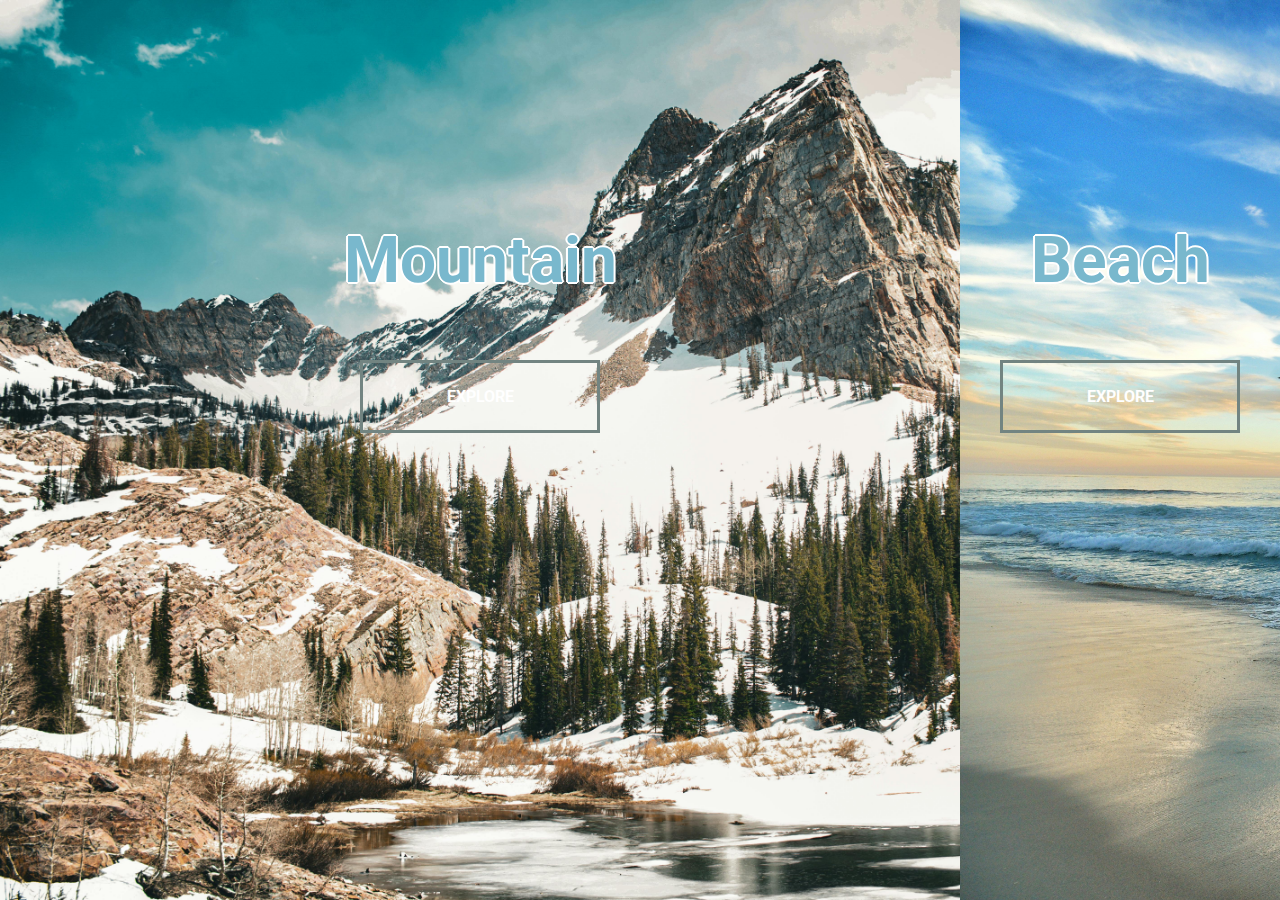
<file: index.html>
<!DOCTYPE html>
<html lang="en">
  <head>
    <meta charset="UTF-8" />
    <meta name="viewport" content="width=device-width, initial-scale=1.0" />
    <link rel="stylesheet" href="style.css" />
    <title>Split Landing Page</title>
  </head>
  <body>
    <div class="container">
      <div class="split left">
        <h1>Mountain</h1>
        <a href="mountain.html" class="btn">Explore</a>
      </div>
      <div class="split right">
        <h1>Beach</h1>
        <a href="beach.html" class="btn">Explore</a>
      </div>
    </div>

    <script src="script.js"></script>
  </body>
</html>
</file>
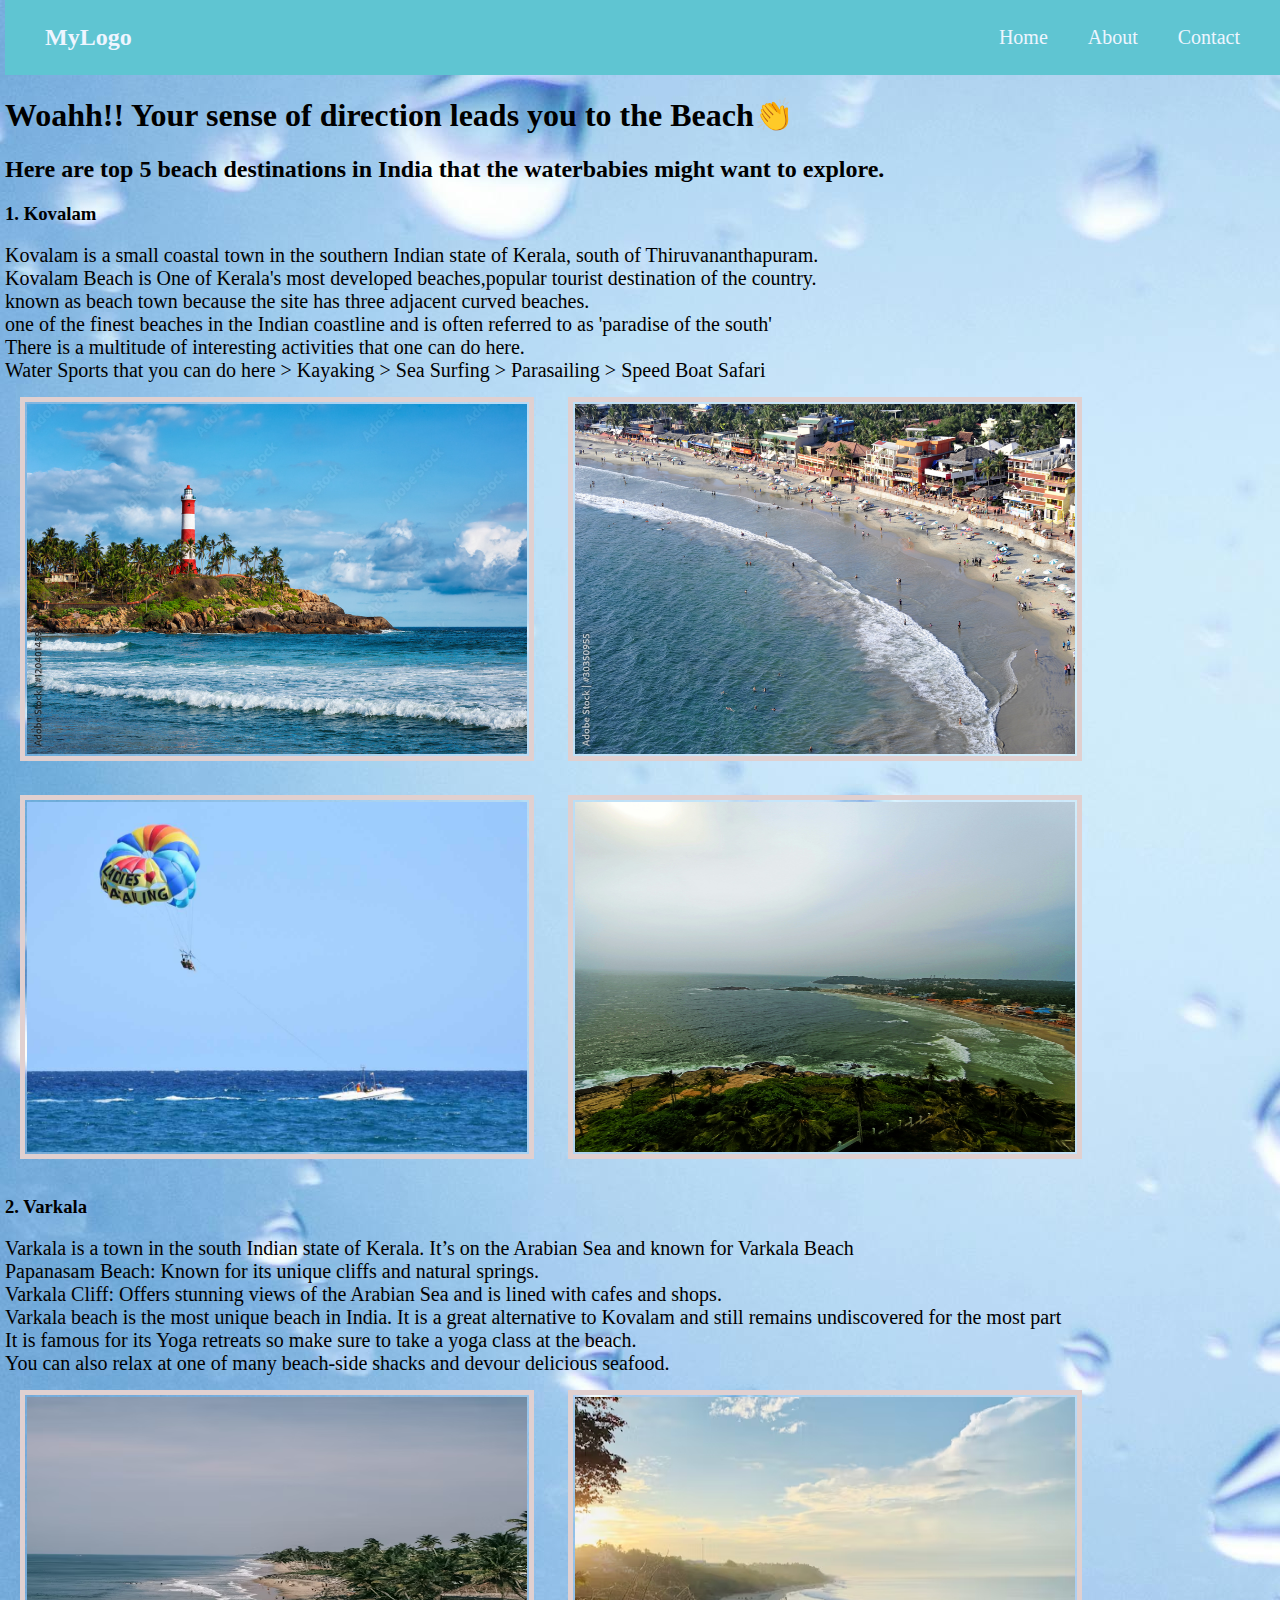
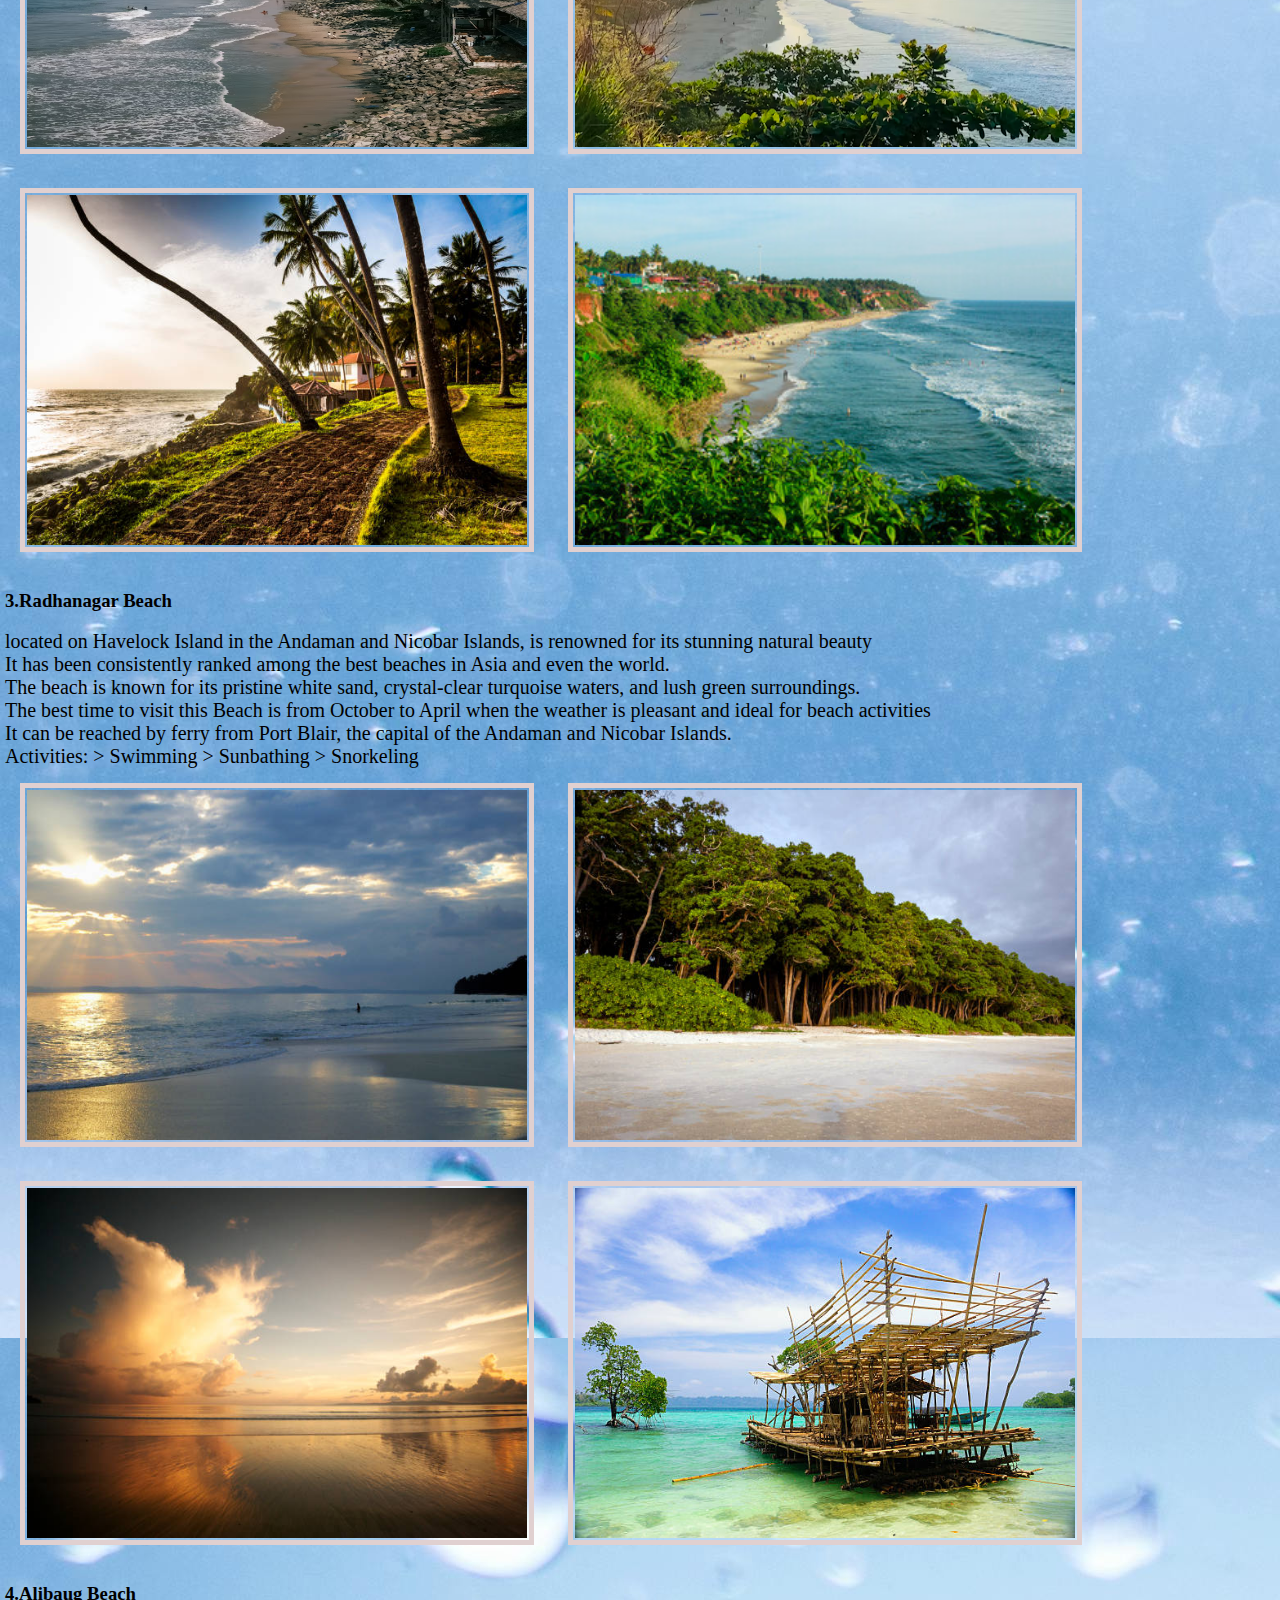
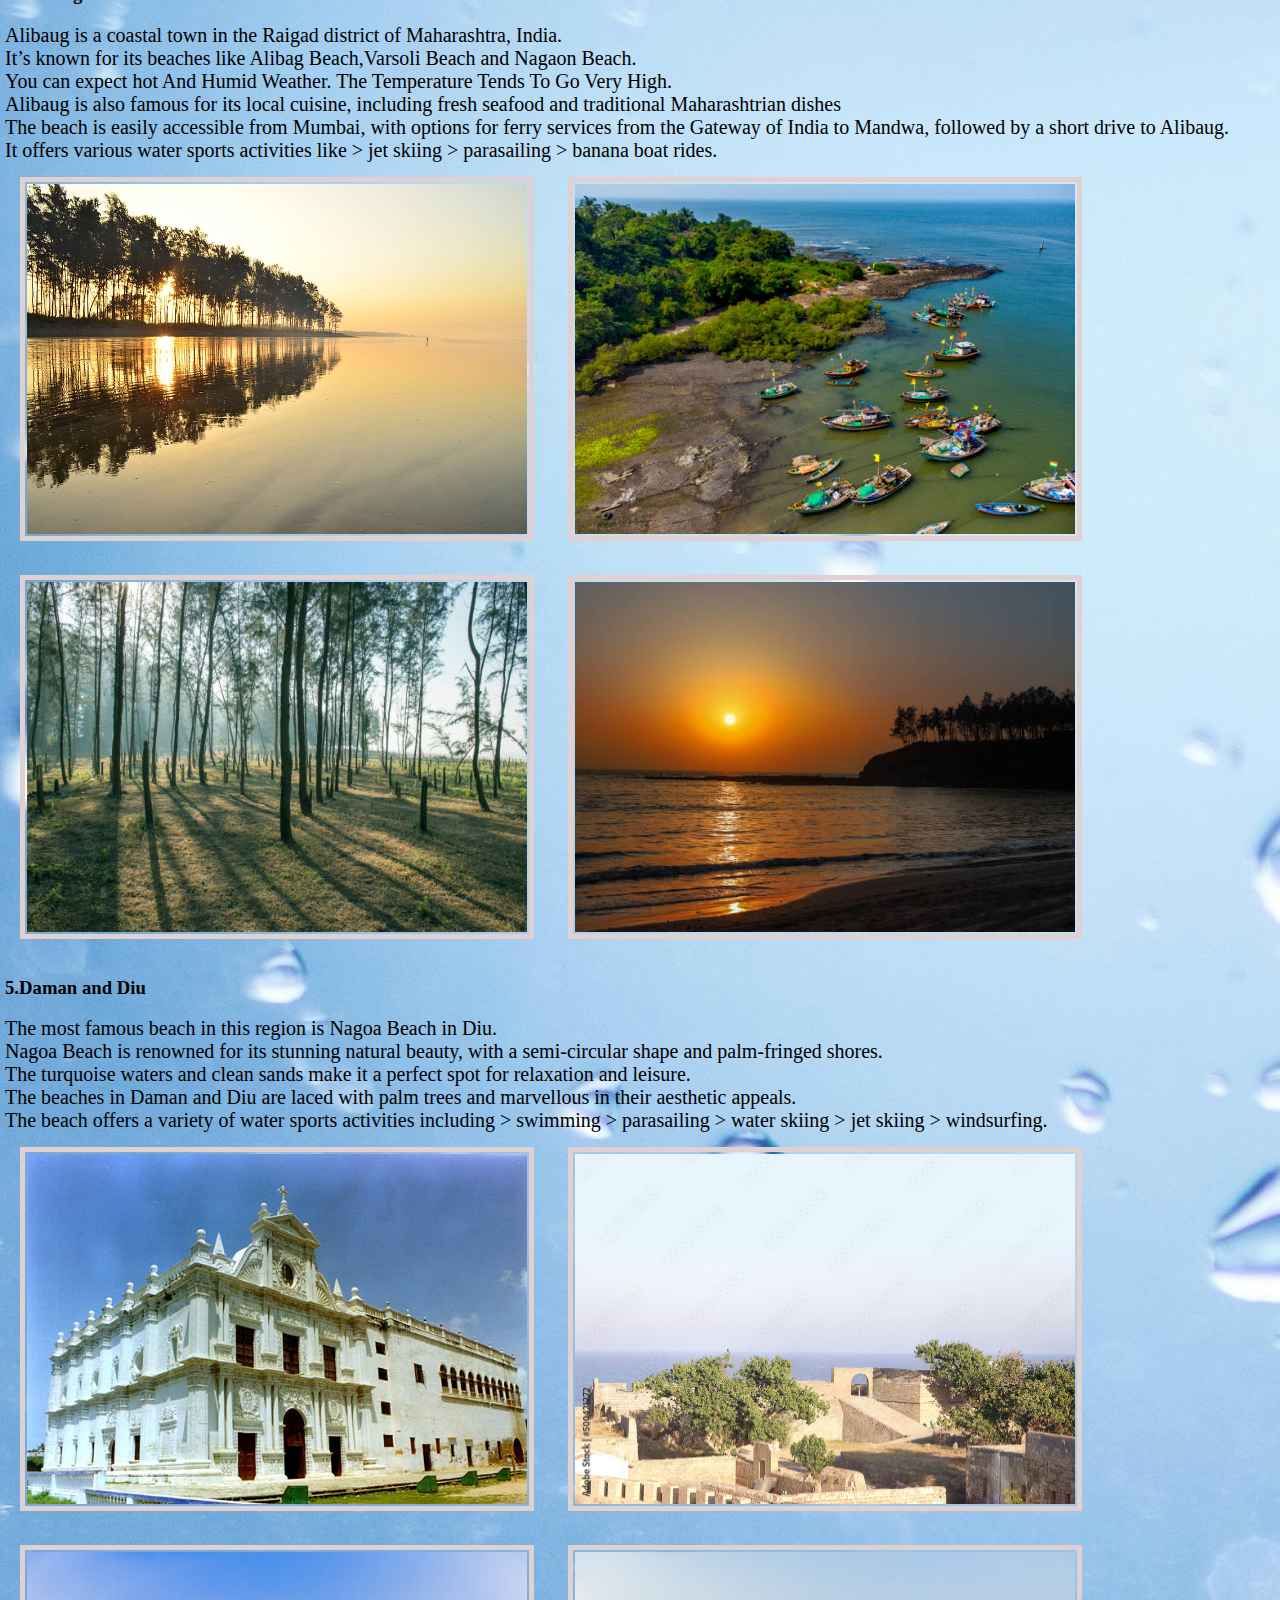
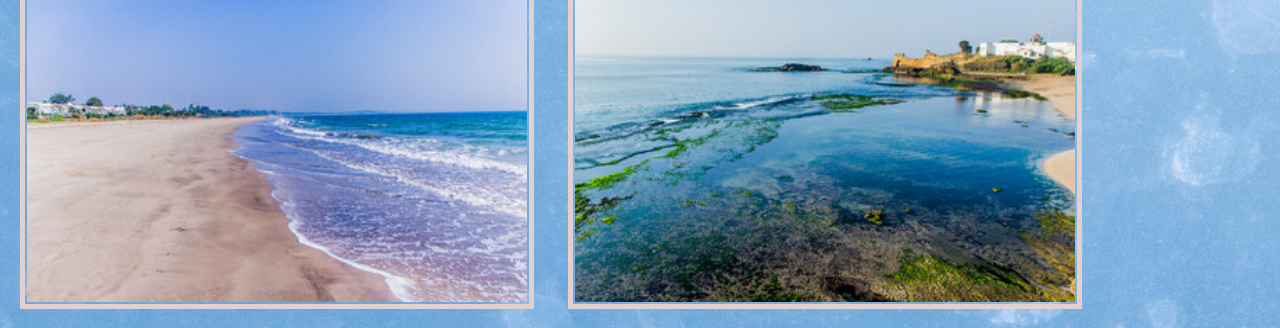
<file: beach.html>
<!DOCTYPE html>
<html lang="en">
<head>
    <meta charset="UTF-8">
    <meta name="viewport" content="width=device-width, initial-scale=1.0">
    <link rel="stylesheet" href="beach.css">
    <title>Beach</title>
</head>
<body>
  <nav class="navbar">
    <div class="logo"><a href="#">MyLogo</a></div>
    <div class="menu-toggle" onclick="toggleMenu()">
      <span></span>
      <span></span>
      <span></span>
    </div>
    <ul>
      <li><a href="index.html">Home</a></li>
      <li><a href="About/about.html">About</a></li>
      <li><a href="Contact form/contact.html">Contact</a></li>
    </ul>
</nav>
    <h1>Woahh!! Your sense of direction leads you to the Beach👏</h1>
    <h2>Here are top 5 beach destinations in India that the waterbabies might want to explore.</h2>
    <h3>1. Kovalam</h3>
    <li>Kovalam is a small coastal town in the southern Indian state of Kerala, south of Thiruvananthapuram.</li>
    <li>Kovalam Beach is One of Kerala's most developed beaches,popular tourist destination of the country.</li>
    <li>known as beach town because the site has three adjacent curved beaches.</li>
    <li>one of the finest beaches in the Indian coastline and is often referred to as 'paradise of the south'</li>
    <li>There is a multitude of interesting activities that one can do here.</li>
    <li>Water Sports that you can do here
      > Kayaking
      > Sea Surfing
      > Parasailing
      > Speed Boat Safari </li>
      <img src="kovalam/kovalam_1.jpg" alt="">
      <img src="kovalam/kovalam_2.jpg" alt="">
      <img src="kovalam/kovalam_3.jpg" alt="">
      <img src="kovalam/kovalam_4.jpg" alt="">
    <h3>2. Varkala</h3>
    <li>Varkala is a town in the south Indian state of Kerala. It’s on the Arabian Sea and known for Varkala Beach</li>
    <li>Papanasam Beach: Known for its unique cliffs and natural springs.</li>
    <li>Varkala Cliff: Offers stunning views of the Arabian Sea and is lined with cafes and shops.</li>
    <li>Varkala beach is the most unique beach in India. It is a great alternative to Kovalam and still remains undiscovered for the most part</li>
    <li>It is famous for its Yoga retreats so make sure to take a yoga class at the beach.</li>
    <li>You can also relax at one of many beach-side shacks and devour delicious seafood.</li>
      <img src="varkala/varkala_1.avif" alt="">
      <img src="varkala/varkala_2.avif" alt="">
      <img src="varkala/varkala_3.jpg" alt="">
      <img src="varkala/varkala_4.jpg" alt="">
    <h3>3.Radhanagar Beach</h3>
    <li>located on Havelock Island in the Andaman and Nicobar Islands, is renowned for its stunning natural beauty</li>
    <li>It has been consistently ranked among the best beaches in Asia and even the world. </li>
    <li>The beach is known for its pristine white sand, crystal-clear turquoise waters, and lush green surroundings.</li>
    <li>The best time to visit this Beach is from October to April when the weather is pleasant and ideal for beach activities</li>
    <li>It can be reached by ferry from Port Blair, the capital of the Andaman and Nicobar Islands.</li>
    <li>Activities:
      > Swimming
      > Sunbathing
      > Snorkeling
    </li>
      <img src="radhanagar/radhanagar_1.jpg" alt="">
      <img src="radhanagar/radhanagar_2.jpg" alt="">
      <img src="radhanagar/radhanagar_3.jpg" alt="">
      <img src="radhanagar/radhanagar_4.jpg" alt="">
    <h3>4.Alibaug Beach</h3>
    <li>Alibaug is a coastal town in the Raigad district of Maharashtra, India.</li>
    <li>It’s known for its beaches like Alibag Beach,Varsoli Beach and Nagaon Beach.</li>
    <li>You can expect hot And Humid Weather. The Temperature Tends To Go Very High. </li>
    <li>Alibaug is also famous for its local cuisine, including fresh seafood and traditional Maharashtrian dishes</li>
    <li>The beach is easily accessible from Mumbai, with options for ferry services from the Gateway of India to Mandwa, followed by a short drive to Alibaug.</li>
    <li>It offers various water sports activities like 
      > jet skiing
      > parasailing
      > banana boat rides.</li>
      <img src="alibaugh/alibag_1.jpg" alt="">
      <img src="alibaugh/alibaugh_2.jpg" alt="">
      <img src="alibaugh/alibaugh_3.jpg" alt="">
      <img src="alibaugh/alibaugh_4.jpg" alt="">
    <h3>5.Daman and Diu</h3>
    <li>The most famous beach in this region is Nagoa Beach in Diu.</li>
    <li>Nagoa Beach is renowned for its stunning natural beauty, with a semi-circular shape and palm-fringed shores.</li>
    <li>The turquoise waters and clean sands make it a perfect spot for relaxation and leisure.</li>
    <li>The beaches in Daman and Diu are laced with palm trees and marvellous in their aesthetic appeals.</li>
    <li>The beach offers a variety of water sports activities including > swimming > parasailing > water skiing > jet skiing > windsurfing.</li>
    <img src="daman&diu/daman&diu_1.jpg" alt="">
    <img src="daman&diu/daman&diu_2.jpg" alt="">
    <img src="daman&diu/daman&diu_3.jpg" alt="">
    <img src="daman&diu/daman&diu_4.jpg" alt="">
</body>
</html>
</file>
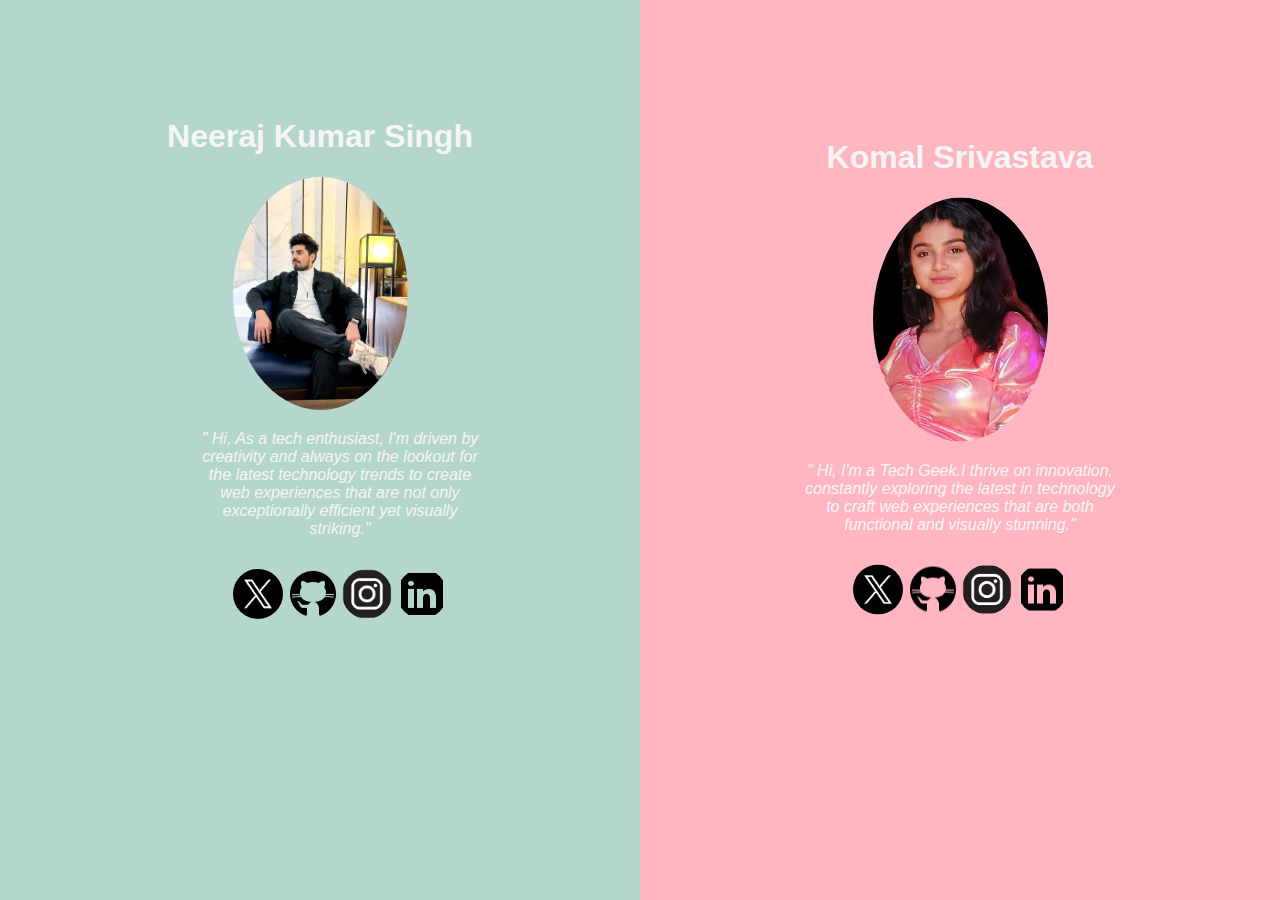
<file: About/about.html>
<!DOCTYPE html>
<html lang="en">
<head>
    <meta charset="UTF-8">
    <meta name="viewport" content="width=device-width, initial-scale=1.0">
    <title>About</title>
    <style>
        body{
            font-family: Arial, Helvetica, sans-serif;
            color: whitesmoke;
        }

        .split{
            height: 100%;
            width: 50%;
            position: fixed;
            z-index: 1;
            top: 0;
            overflow-x: hidden;
            padding-top: 20px;
        }
        .Neeraj{
            left: 0;
            background-color: #B4D6CD;
        }
        .Komal{
            right: 0;
            background-color: lightpink;
        }
        .centered{
            position: absolute;
            top: 40%;
            left: 50%;
            transform: translate(-50%, -50%);
            text-align: center;
        }
        .centered img{
            width: 175px;
            border-radius: 50%;
        }
        .logo img{
            width: 50px;
            display: inline;
            margin-top: 15px;
        }
        .logo img:hover{
            background-color: whitesmoke;
        }
    </style>
</head>
<body>
    <section>
        <h1>About Us</h1>
    </section>
    <div class="split Neeraj">
        <div class="centered">
            <h1>Neeraj Kumar Singh</h1>
            <img src="img/Sanu_img.jpg" alt="">
            <ul>
                <p><I>" Hi, As a tech enthusiast, I'm driven by creativity and always on the lookout for the latest technology 
                    trends to create web experiences that are not only exceptionally efficient yet visually striking."</I></p>
                    <div class="logo">
                        <a href="https://x.com/SanuSingh3107"><img src="img/x_logo.jpg" alt=""></a>
                        <a href="https://github.com/Sanusingh3107"><img src="img/github_logo.png" alt=""></a>
                        <a href="https://www.instagram.com/neeraj_singh_sanu/"><img src="img/instagram_logo.png" alt=""></a>
                        <a href="https://www.linkedin.com/in/sanu-singh-29811b241/"><img src="img/linkedin_logo.png" alt=""></a>
                    </div>
            </ul>
        </div>
    </div>
    <div class="split Komal">
        <div class="centered">
            <h1>Komal Srivastava</h1>
            <img src="img/komal photo.jpg" alt="">
            <p><I>" Hi, I'm a Tech Geek.I thrive on innovation, constantly exploring the latest in 
                technology to craft web experiences that are both functional and visually stunning."</I></p>
                <div class="logo">
                    <a href="https://x.com/KomalSr39887883?t=sHZ5st1X-5k8Bb7xfhH1gg&s=09"><img src="img/x_logo.jpg" alt=""></a>
                    <a href="https://github.com/Komal5602"><img src="img/github_logo.png" alt=""></a>
                    <a href="https://www.instagram.com/iamkomal_05/"><img src="img/instagram_logo.png" alt=""></a>
                    <a href="http://www.linkedin.com/in/komal-srivastava-5849aa237"><img src="img/linkedin_logo.png" alt=""></a>
                </div>
        </div>
    </div>
</body>
</html>
</file>
<file: style.css>
@import url('https://fonts.googleapis.com/css2?family=Roboto:wght@400;700&display=swap');

:root {
  /* --left-bg-color: rgba(236, 84, 208, 0.7);
  --right-bg-color: rgba(249, 249, 248, 0.8); */
  --left-btn-hover-color: rgb(52, 163, 150);
  --right-btn-hover-color: rgb(80, 153, 221);
  --hover-width: 75%;
  --other-width: 25%;
  --speed: 1000ms;
}

* {
  box-sizing: border-box;
}

body {
  font-family: 'Roboto', sans-serif;
  height: 100vh;
  overflow: hidden;
  margin: 0;
}

h1 {
  font-size: 4rem;
  text-shadow:  2px 0 #fff, -2px 0 #fff, 0 2px #fff, 0 -2px #fff,1px 1px #fff, -1px -1px #fff, 1px -1px #fff, -1px 1px #fff;;
  color: rgb(121, 184, 205);
  position: absolute;
  left: 50%;
  top: 20%;
  transform: translateX(-50%);
  white-space: nowrap;
}

.btn {
  position: absolute;
  display: flex;
  align-items: center;
  justify-content: center;
  left: 50%;
  top: 40%;
  transform: translateX(-50%);
  text-decoration: none;
  color: #ffffff;
  border: #728481 solid 0.2rem;
  font-size: 1rem;
  font-weight: bold;
  text-transform: uppercase;
  width: 15rem;
  padding: 1.5rem;
}

.split.left .btn:hover {
  background-color: var(--left-btn-hover-color);
  border-color: var(--left-btn-hover-color);
}

.split.right .btn:hover {
  background-color: var(--right-btn-hover-color);
  border-color: var(--right-btn-hover-color);
}

.container {
  position: relative;
  width: 100%;
  height: 100%;
  background: #333;
}

.split {
  position: absolute;
  width: 50%;
  height: 100%;
  overflow: hidden;
}

.split.left {
  left: 0;
  background: url('mountain.jpg');
  background-repeat: no-repeat;
  background-size: cover;
}

.split.left::before {
  content: '';
  position: absolute;
  width: 100%;
  height: 100%;
  background-color: var(--left-bg-color);
}

.split.right {
  right: 0;
  background: url('beach.jpg');
  background-repeat: no-repeat;
  background-size: cover;
}

.split.right::before {
  content: '';
  position: absolute;
  width: 100%;
  height: 100%;
  background-color: var(--right-bg-color);
}

.split.right,
.split.left,
.split.right::before,
.split.left::before {
  transition: all var(--speed) ease-in-out;
}

.hover-left .left {
  width: var(--hover-width);
}

.hover-left .right {
  width: var(--other-width);
}

.hover-right .right {
  width: var(--hover-width);
}

.hover-right .left {
  width: var(--other-width);
}

@media (max-width: 800px) {
  h1 {
    font-size: 2rem;
    top: 30%;
  }

  .btn {
    padding: 1.2rem;
    width: 12rem;
  }
}
</file>
<file: beach.css>
body {
    background-image: url("beach_bg.jpeg");
    margin: 0px;
    margin-left: 5px;
}
img{
    height: 350px;
    width: 500px;
    padding: 2px;
    border: 5px solid rgb(224, 208, 208);
    margin: 15px;
}
img:hover{
    transform: scale(1.1);
}

li{
    font-size: 20px;
}
.navbar {
    display: flex;
    justify-content: space-between;
    align-items: center;
    background-color: #5fc5d2;
    padding: 10px 20px;
  }
  .navbar a {
    color: #EEF5FF;
    text-decoration: none;
    padding: 14px 20px;
    display: block;
  }
  .navbar .logo {
    font-size: 1.5em;
    font-weight: bold;
  }
  .navbar ul {
    list-style-type: none;
    margin: 0;
    padding: 0;
    display: flex;
  }
  .navbar li {
    display: inline;
  }
  .navbar a:hover {
    background-color: #327c76;
  }
  .navbar .menu-toggle {
    display: none;
    flex-direction: column;
    cursor: pointer;
  }
  .navbar .menu-toggle span {
    height: 3px;
    width: 25px;
    background-color: white;
    margin: 4px 0;
  }
  @media (max-width: 768px) {
    .navbar ul {
      display: none;
      flex-direction: column;
      width: 100%;
    }
    .navbar ul.show {
      display: flex;
    }
    .navbar .menu-toggle {
      display: flex;
    }
  }
</file>
